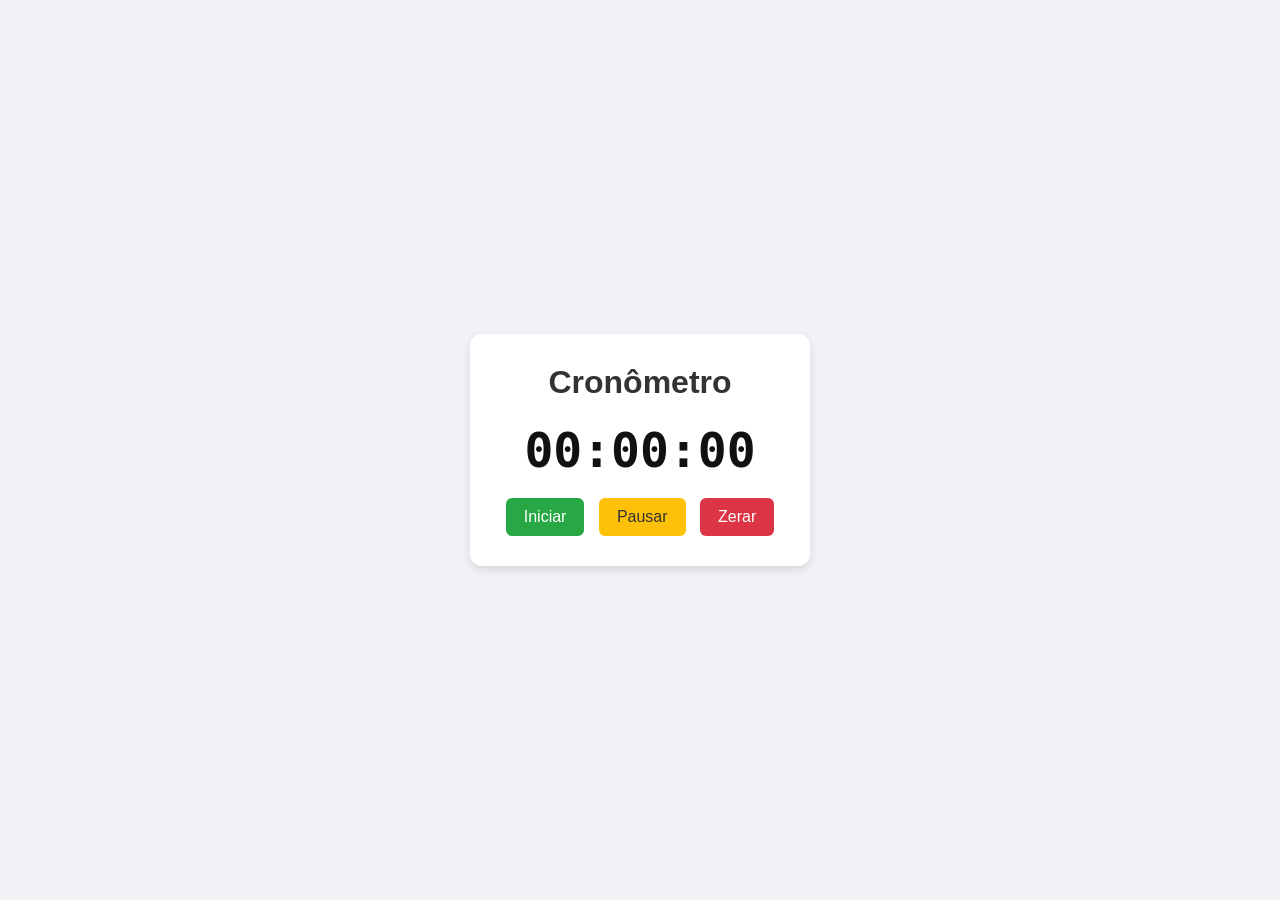
<file: index.html>
<!DOCTYPE html>
<html lang="pt-BR">
<head>
  <meta charset="UTF-8">
  <meta name="viewport" content="width=device-width, initial-scale=1.0">
  <title>Cronômetro</title>
  <link rel="stylesheet" href="./style.css">
</head>
<body>

  <div class="cronometro-container">
    <h1>Cronômetro</h1>
    <div id="display">00:00:00</div>
    <div class="botoes">
      <button id="btnIniciar" type="button">Iniciar</button>
      <button id="btnPausar" type="button">Pausar</button>
      <button id="btnZerar" type="button">Zerar</button>
    </div>
  </div>

  <script src="./script.js"></script>
</body>
</html>
</file>
<file: style.css>
body {
  font-family: Arial, sans-serif;
  background-color: #f0f2f5;
  display: flex;
  justify-content: center;
  align-items: center;
  height: 100vh;
  margin: 0;
}

.cronometro-container {
  background: #ffffff;
  padding: 30px;
  border-radius: 12px;
  box-shadow: 0 4px 10px rgba(0, 0, 0, 0.1);
  text-align: center;
  min-width: 280px;
}

h1 {
  margin-top: 0;
  color: #333;
}

#display {
  font-size: 48px;
  font-weight: bold;
  color: #111;
  margin: 20px 0;
  font-family: monospace;
}

.botoes button {
  font-size: 16px;
  padding: 10px 18px;
  margin: 0 5px;
  border: none;
  border-radius: 6px;
  cursor: pointer;
  transition: background 0.2s;
}

#btnIniciar { background-color: #28a745; color: white; }
#btnIniciar:hover { background-color: #218838; }

#btnPausar { background-color: #ffc107; color: #333; }
#btnPausar:hover { background-color: #e0a800; }

#btnZerar { background-color: #dc3545; color: white; }
#btnZerar:hover { background-color: #c82333; }
</file>
<file: Cronometro/style.css>
body {
  font-family: Arial, sans-serif;
  background-color: #f0f2f5;
  display: flex;
  justify-content: center;
  align-items: center;
  height: 100vh;
  margin: 0;
}

.cronometro-container {
  background: #ffffff;
  padding: 30px;
  border-radius: 12px;
  box-shadow: 0 4px 10px rgba(0, 0, 0, 0.1);
  text-align: center;
  min-width: 280px;
}

h1 {
  margin-top: 0;
  color: #333;
}

#display {
  font-size: 48px;
  font-weight: bold;
  color: #111;
  margin: 20px 0;
  font-family: monospace;
}

.botoes button {
  font-size: 16px;
  padding: 10px 18px;
  margin: 0 5px;
  border: none;
  border-radius: 6px;
  cursor: pointer;
  transition: background 0.2s;
}

#btnIniciar { background-color: #28a745; color: white; }
#btnIniciar:hover { background-color: #218838; }

#btnPausar { background-color: #ffc107; color: #333; }
#btnPausar:hover { background-color: #e0a800; }

#btnZerar { background-color: #dc3545; color: white; }
#btnZerar:hover { background-color: #c82333; }
</file>
